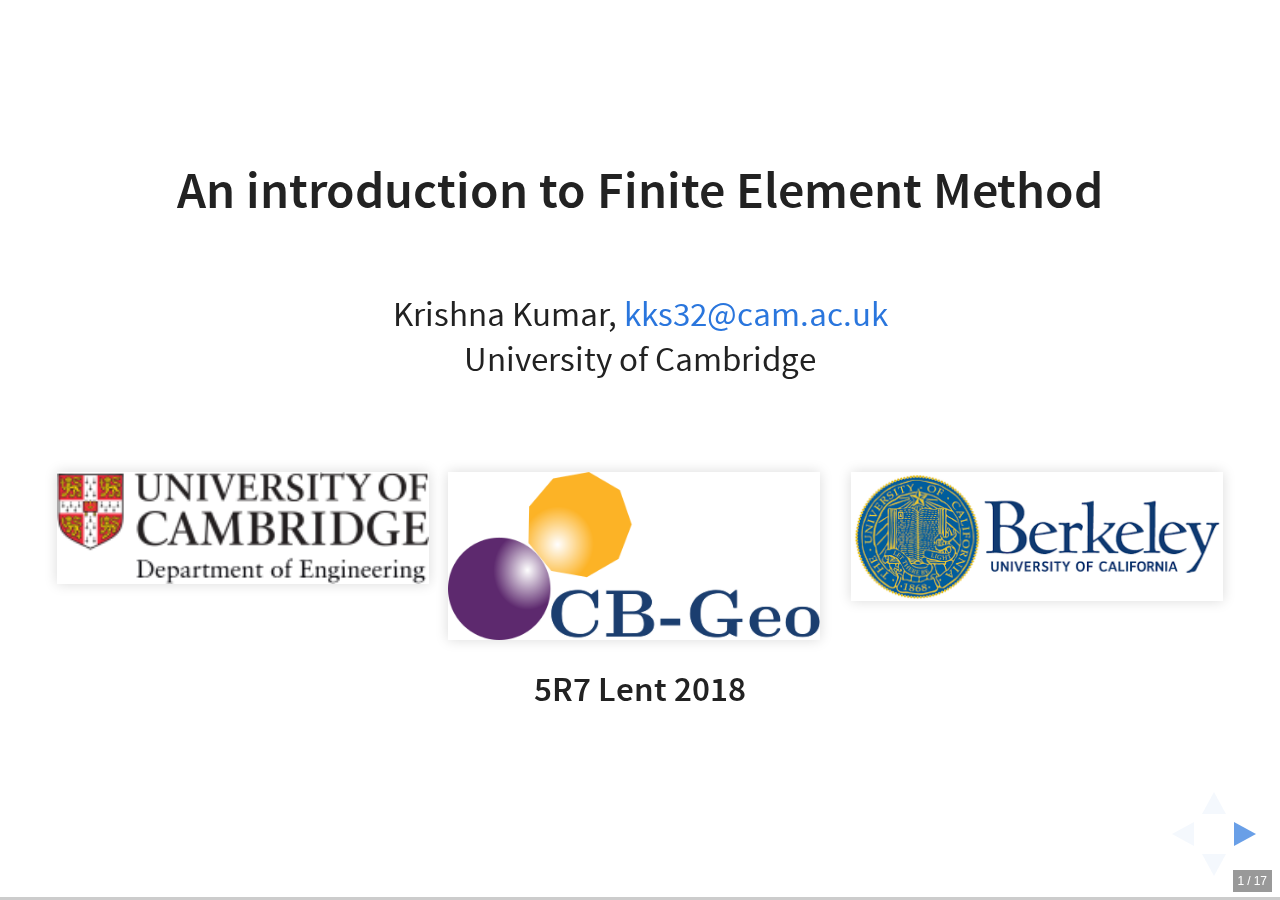
<file: index.html>
<!doctype html>
<html>
  <head>
    <meta charset="utf-8">
    <meta name="viewport" content="width=device-width, initial-scale=1.0, maximum-scale=1.0, user-scalable=no">
    <title>5R7 An Introduction to Finite Element Method</title>
    <link rel="stylesheet" href="css/reveal.css">
    <link rel="stylesheet" href="css/theme/white.css">
    <!-- Theme used for syntax highlighting of code -->
    <link rel="stylesheet" href="lib/css/zenburn.css">
    <!-- Printing and PDF exports -->
    <script>
      var link = document.createElement('link');
      link.rel = 'stylesheet';
      link.type = 'text/css';
      link.href = window.location.search.match(/print-pdf/gi) ? 'css/print/pdf.css' : 'css/print/paper.css';
      document.getElementsByTagName('head')[0].appendChild(link);
    </script>
    <!-- MathJax -->
    <script type="text/javascript" src="https://cdn.mathjax.org/mathjax/latest/MathJax.js?config=TeX-AMS-MML_HTMLorMML"></script>
    <script type="text/x-mathjax-config">
      MathJax.Hub.Config({tex2jax: {inlineMath: [['$','$'], ['\\(','\\)']]}});
    </script>
    <!-- Script for Video play back on Slide for multiple videos-->
    <script
      src = "js/video.js"></script>
  </head>
  <body>
    <div class="reveal">
      <div class="slides">
        <!-- Section -->
        <section>
          <section>
            <h2>An introduction to Finite Element Method</h2>
            <p>
              <br/>Krishna Kumar, <a href="mailto:kks32@cam.ac.uk">kks32@cam.ac.uk</a>
              <br/>University of Cambridge
            </p>
            <br/>
            <div style="float: left; width: 100%;">
              <span style="float: left; width: 33%; text-align: center;">
              <img style="border:0;" src="images/themes/cued.png" width="100%">
              </span>
              <span style="float: left; width: 33%; text-align: center;">
              <img style="border:0;" src="images/themes/cb-geo-text-white.png" width="100%">
              </span>
              <span style="float: right; width: 33%; text-align: center;">
              <img style="border:0;" src="images/themes/berkeley.png" width="100%">
              </span>
            </div>
            <br/><br/>
            <h4>5R7 Lent 2018</h4>
          </section>
        </section>
        <!-- FEA -->
        <section>
          <section>
            <h2>Finite Element Analysis</h2>
            <figure>
              <img src="images/fea-geotech.png" width="100%">
            </figure>
          </section>
          <section>
            <h2>FEA</h2>
            <figure>
              <img src="images/fem.png" width="100%">
            </figure>
          </section>
          <!-- FEA Strong form -->
          <section>
            <h2>Strong form</h2>
            <figure>
              <img src="images/strong-form.png" width="70%">
            </figure>
          </section>
          <!-- FEA Strong form 1D Bar -->
          <section>
            <h2>Strong form for a 1D bar</h2>
            <figure>
              <img src="images/strong-form-1d-bar.png" width="100%">
            </figure>
          </section>
          <!-- FEA Strong form 1D Bar -->
          <section>
            <h2>Strong form for a 1D bar</h2>
            <figure>
              <img src="images/integral-strong-form.png" width="50%">
            </figure>
            <p>
              The forces $h$ acting at the ends of the bar are related to the
              normal force in the bar $N$ via $h = N n_x$, where $n_x$ is the
              ‘outward unit normal’ at the ends of the bar. </p>
            <p>To satisfy equilibrium, forces acting on the bar must sum to zero.</p>
            <p>
              $$0 = h(L) + h(0) + \int_{0}^{L}{f \mathrm{dx}} => N(L) - N(0) + \int_{0}^{L}{f \mathrm{dx}}$$ (since $h = Nn_x$)
              $$0 =  \int_{0}^{L}{\frac{dN}{dx} \mathrm{dx}} + \int_{0}^{L}{f \mathrm{dx}}$$
              All ‘smaller’ parts of the bar must also be in equilibrium, therefore we can remove the integrals, $-\frac{dN}{dx} = f$.
            </p>
          </section>
          <section>
            <h2>Strong form for a 1D bar</h2>
            <ul>
              <li>Equilibrium equation: $ -\frac{dN}{dx} = f $</li>
              <li>Linear elasticity: $ N = A \sigma = EA \frac{du}{dx} = EA\epsilon $</li>
              <li>Inserting the constitutive model into the equilibrium equation:
                $$ -\frac{d}{dx}\left(EA\frac{du}{dx}\right) = f$$
              </li>
              <li>Boundary conditions: <br/>
                $u = 0$ at $x = 0$ (displacement or "Dirichlet" boundary condition)<br/>
                $EA\epsilon = h$ at $ x = L $ (force or "Neumann" boundary condition)
              </li>
            </ul>
          </section>
          <!-- Weakform -->
          <section>
            <h2>Converting Strong form to Weak form</h2>
            <p>The weak form is solved approximately using the finite element method</p>
            <ul>
              <li>Multiply the strong form equation by a weight function $v$ which is equal to zero where Dirichlet (displacement) boundary conditions are applied, but is otherwise arbitrary (must be sufficiently continous)</li>
              <li>Use integration by parts to `shift` derivatives to the weight fucntion</li>
              <li>Insert the Neumann (force) boundary conditions</li>
            </ul>
          </section>
          <section>
            <h2>Weak form for a 1D bar</h2>
            <ul>
              <li>Multiply by weight function: $$ -\int_{0}^{L}v\frac{dN}{dx}dx = \int_{0}^{L}vf dx$$</li>
              <li>Integration by parts:  $$ \int_{0}^{L}\frac{dv}{dx} N dx = \int_{0}^{L}vf dx + vN|_{x=0}^{x=L}$$</li>
              <li>Since $v(0) = 0$, inserting the constitutive relation and considering the force boundary at $x = L$:
                $$ \int_{0}^{L}\frac{dv}{dx} EA \frac{du}{dx} dx = \int_{0}^{L}vf dx + v(L)h$$
              </li>
            </ul>
          </section>
          <!-- Finite element formulation-->
          <section>
            <h2>Finite Element formulation in 1D</h2>
            <ul>
              <li>
                FE is a
                <emph>
                Galerkin method
                <emph>
                , which approximates a PDE by replacing the unknown function (the displacement $u$ in the case of the elastic bar) and the weight function $v$ by approximate fields ($u_h$ and $v_h$). Inserting these fields:
                $$ \int_{0}^{L}EA \frac{dv_h}{dx} \frac{du_h}{dx} dx = \int_{0}^{L}v_h f dx + v_h(L)h$$
              </li>
              <li>The approximate displacement field $u_h$ is defined using a set of basis functions $N_i(x)$ and values $a_i$ at a discrete number of points $x_i$ (known as nodes).  For $n$ number of nodes, the approximate displacement field:  $$ u_h(x) = \sum_{i}^{n} N_i (x) a_i$$</li>
              <li>
                In FE, the basis functions $N_i$ are
                <emph>"Shape functions"</emph>
                . The approximate strain field follows:
                $$ \epsilon_h = \frac{du_h}{dx} = \sum_{i}^{n}\frac{dN_i(x)}{dx} a_i$$
              </li>
            </ul>
          </section>
          <!-- Finite element formulation-->
          <section>
            <h2>Basis functions</h2>
            <div style="float: left; width: 50%;">
               <figure>
                  <img style = "border:0;" src="images/discretisation2.png" width="100%">
               </figure>
            </div>
            <div style="float: left; width: 50%;">
               <figure>
                  <img style = "border:0;" src="images/discretisation1.png" width="100%">
               </figure>
            </div>
          </section>
          <section>
            <h2>Finite Element formulation in 1D</h2>
            <ul>
              <li>FE involves finding the coefficients of $a_i$, which gives approximate solution $u_h$ and $\epsilon_h$. </li>
              <li>
                The simplest FE basis function for 1D are hat-like continous piecewise linear polynomials. Each node $i$ has its own shape function and own dof. A shape function is equal to 1 at its own node and 0 at all others
                <figure>
                  <img src="images/shape-functions.png" width="100%">
                </figure>
              </li>
            </ul>
          </section>
          <section>
            <h2>Finite Element formulation in 1D</h2>
            <ul>
              <li>Weakform:
                $$ \int_{0}^{L}EA \frac{dv_h}{dx} \frac{du_h}{dx} dx = \int_{0}^{L}v_h f dx + v_h(L)h$$
              </li>
              <li>Inserting expressions for $u_h$ and $v_h$:
                $$ \int_{0}^{L}EA \left(\sum_i^n\frac{dN_i}{dx}{a_i^*}\right)\left(\sum_j^n\frac{dN_j}{dx}{a_j}\right) = \int_{0}^{L}\left(\sum_i^nN_ia_i^*\right) f dx + \left(\sum_i^nN_i(L)a_i^*\right)h$$
              </li>
              <li>Since $a_i^*$ and $a_j$ are not functions of $x$:
                $$ \sum_i^n {a_i^*} \left(\sum_j^n {a_j} \int_{0}^{L}EA \frac{dN_i}{dx}\frac{dN_j}{dx}\right) = \sum_i^n a_i^*\int_{0}^{L}N_i f dx + \sum_i^nN_i(L)a_i^*h$$
              </li>
            </ul>
          </section>
          <section>
            <h2>Finite Element formulation in 1D</h2>
            <ul>
              <li>Since $a_i^*$ is arbitrary for each $i$ we set $a_{k=i}^*=1$ and $a_{k \ne i}^*=1$. Then for each $i$ we have an equation with $n$ unknowns (the values of $a_j$):
                $$ i = 1: \sum_j^n {a_j} \int_{0}^{L}EA \frac{dN_1}{dx}\frac{dN_j}{dx} dx = \int_{0}^{L}N_1 f dx + N_i(L)h,$$
                $$ i = 2: \sum_j^n {a_j} \int_{0}^{L}EA \frac{dN_2}{dx}\frac{dN_j}{dx} dx = \int_{0}^{L}N_2 f dx + N_i(L)h,$$
                $$\dots$$
                $$ i = n: \sum_j^n {a_j} \int_{0}^{L}EA \frac{dN_n}{dx}\frac{dN_j}{dx} dx = \int_{0}^{L}N_n f dx + N_i(L)h,$$
              </li>
              <li>A system of linear equationos is most conveniently expressed as a matrix:
                $$ \mathbf{K a} = \mathbf{b} $$
              </li>
              <li>Stiffness matrix: $K_{ij} = \int_{0}^{L}EA \frac{dN_i}{dx}\frac{dN_j}{dx} dx$<br>
                right-hand side vector: $b_i = \int_{0}^{L}N_i f dx + N_i(L)h$.
              </li>
            </ul>
          </section>
          <section>
            <h2>1D Shape functions</h2>
            <ul>
              <li>
                Linear shape function between 2 nodes. Shape function is equal to 1 at its own node, and 0 at other nodes of the element:
                <figure>
                  <img src="images/1d-shape-function.png" width="50%">
                </figure>
              </li>
              <li>The displacement field: $u_h(x) = N_1(x) a_1 + N_2 (x) a_2 = (-\frac{x}{l} +1) a_1 + \frac{x}{l}a_2$</li>
              <li>The strain field: $\epsilon_h(x) = \frac{dN_1(x)}{dx} a_1 + \frac{dN_2 (x)}{dx} a_2 = -\frac{1}{l} a_1 + \frac{1}{l}a_2$</li>
              <li>In matrix format: $ u_h = \mathbf{Na_e} $ and $\epsilon_h = \mathbf{Ba_e}$.</li>
              <li>Shape function: $\mathbf{N} =\left[N_1(x) \quad  N_2(x)\right]$ and derivatives: $\mathbf{B} = \left[ \frac{dN_1(x)}{dx}  \quad \frac{dN_2(x)}{dx}\right]$
            </ul>
          </section>
          <section>
            <h2>FE formulation: 1D element</h2>
            <ul>
              <li>Stiffness matrix for 1D element: $K_{ij} = \int_{0}^{L} \frac{dN_i}{dx} EA \frac{dN_j}{dx} dx$</li>
              <li>FE matrix notation: $$K_{e} = \int_{0}^{L} \mathbf{B}^T EA \mathbf{B} dx$$
                <br/>
                $$K_{e} = \int_0^L
                \left[ \begin{matrix} \frac{dN_1}{dx} \\ \frac{dN_2}{dx} \end{matrix} \right] EA
                \left[ \begin{matrix} \frac{dN_1}{dx} & \frac{dN_2}{dx}  \end{matrix} \right] dx$$
                <br/>
                $$K_{e} = \frac{EA}{l} \left[\begin{matrix} 1 & -1 \\ -1 & 1 \end{matrix} \right]$$
              </li>
            </ul>
          </section>
          <section>
            <h2>Finite Element Analysis of a Cantilever beam</h2>
            <figure>
              <img src="images/cantilever.png" width="100%">
            </figure>
          </section>
        </section>
        <!-- Special thanks to Chitra atthai! -->
      </div>
    </div>
    <script src="lib/js/head.min.js"></script>
    <script src="js/reveal.js"></script>
    <script>
      // More info https://github.com/hakimel/reveal.js#configuration
      Reveal.initialize({
          history: true,
          slideNumber: 'c/t',
          // More info https://github.com/hakimel/reveal.js#dependencies
          dependencies: [{
              src: 'plugin/markdown/marked.js'
          }, {
              src: 'plugin/markdown/markdown.js'
          }, {
              src: 'plugin/notes/notes.js',
              async: true
          }, {
              src: 'plugin/highlight/highlight.js',
              async: true,
              callback: function() {
                  hljs.initHighlightingOnLoad();
              }
          }]
      });
    </script>
  </body>
</html>
</file>
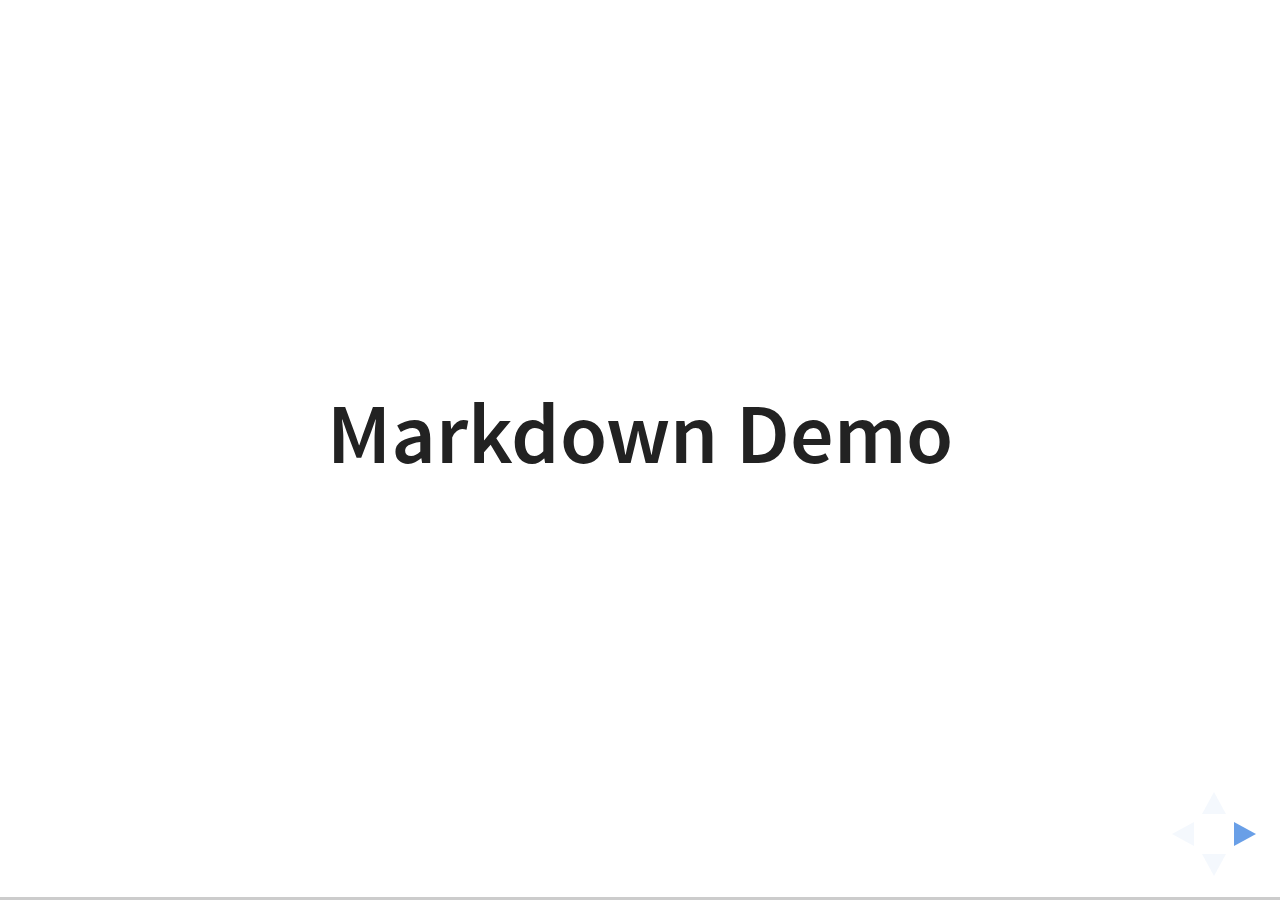
<file: plugin/markdown/example.html>
<!doctype html>
<html lang="en">

	<head>
		<meta charset="utf-8">

		<title>reveal.js - Markdown Demo</title>

		<link rel="stylesheet" href="../../css/reveal.css">
		<link rel="stylesheet" href="../../css/theme/white.css" id="theme">

        <link rel="stylesheet" href="../../lib/css/zenburn.css">
	</head>

	<body>

		<div class="reveal">

			<div class="slides">

                <!-- Use external markdown resource, separate slides by three newlines; vertical slides by two newlines -->
                <section data-markdown="example.md" data-separator="^\n\n\n" data-separator-vertical="^\n\n"></section>

                <!-- Slides are separated by three dashes (quick 'n dirty regular expression) -->
                <section data-markdown data-separator="---">
                    <script type="text/template">
                        ## Demo 1
                        Slide 1
                        ---
                        ## Demo 1
                        Slide 2
                        ---
                        ## Demo 1
                        Slide 3
                    </script>
                </section>

                <!-- Slides are separated by newline + three dashes + newline, vertical slides identical but two dashes -->
                <section data-markdown data-separator="^\n---\n$" data-separator-vertical="^\n--\n$">
                    <script type="text/template">
                        ## Demo 2
                        Slide 1.1

                        --

                        ## Demo 2
                        Slide 1.2

                        ---

                        ## Demo 2
                        Slide 2
                    </script>
                </section>

                <!-- No "extra" slides, since there are no separators defined (so they'll become horizontal rulers) -->
                <section data-markdown>
                    <script type="text/template">
                        A

                        ---

                        B

                        ---

                        C
                    </script>
                </section>

                <!-- Slide attributes -->
                <section data-markdown>
                    <script type="text/template">
                        <!-- .slide: data-background="#000000" -->
                        ## Slide attributes
                    </script>
                </section>

                <!-- Element attributes -->
                <section data-markdown>
                    <script type="text/template">
                        ## Element attributes
                        - Item 1 <!-- .element: class="fragment" data-fragment-index="2" -->
                        - Item 2 <!-- .element: class="fragment" data-fragment-index="1" -->
                    </script>
                </section>

                <!-- Code -->
                <section data-markdown>
                    <script type="text/template">
                        ```php
                        public function foo()
                        {
                            $foo = array(
                                'bar' => 'bar'
                            )
                        }
                        ```
                    </script>
                </section>

            </div>
		</div>

		<script src="../../lib/js/head.min.js"></script>
		<script src="../../js/reveal.js"></script>

		<script>

			Reveal.initialize({
				controls: true,
				progress: true,
				history: true,
				center: true,

				// Optional libraries used to extend on reveal.js
				dependencies: [
					{ src: '../../lib/js/classList.js', condition: function() { return !document.body.classList; } },
					{ src: 'marked.js', condition: function() { return !!document.querySelector( '[data-markdown]' ); } },
                    { src: 'markdown.js', condition: function() { return !!document.querySelector( '[data-markdown]' ); } },
                    { src: '../highlight/highlight.js', async: true, callback: function() { hljs.initHighlightingOnLoad(); } },
					{ src: '../notes/notes.js' }
				]
			});

		</script>

	</body>
</html>
</file>
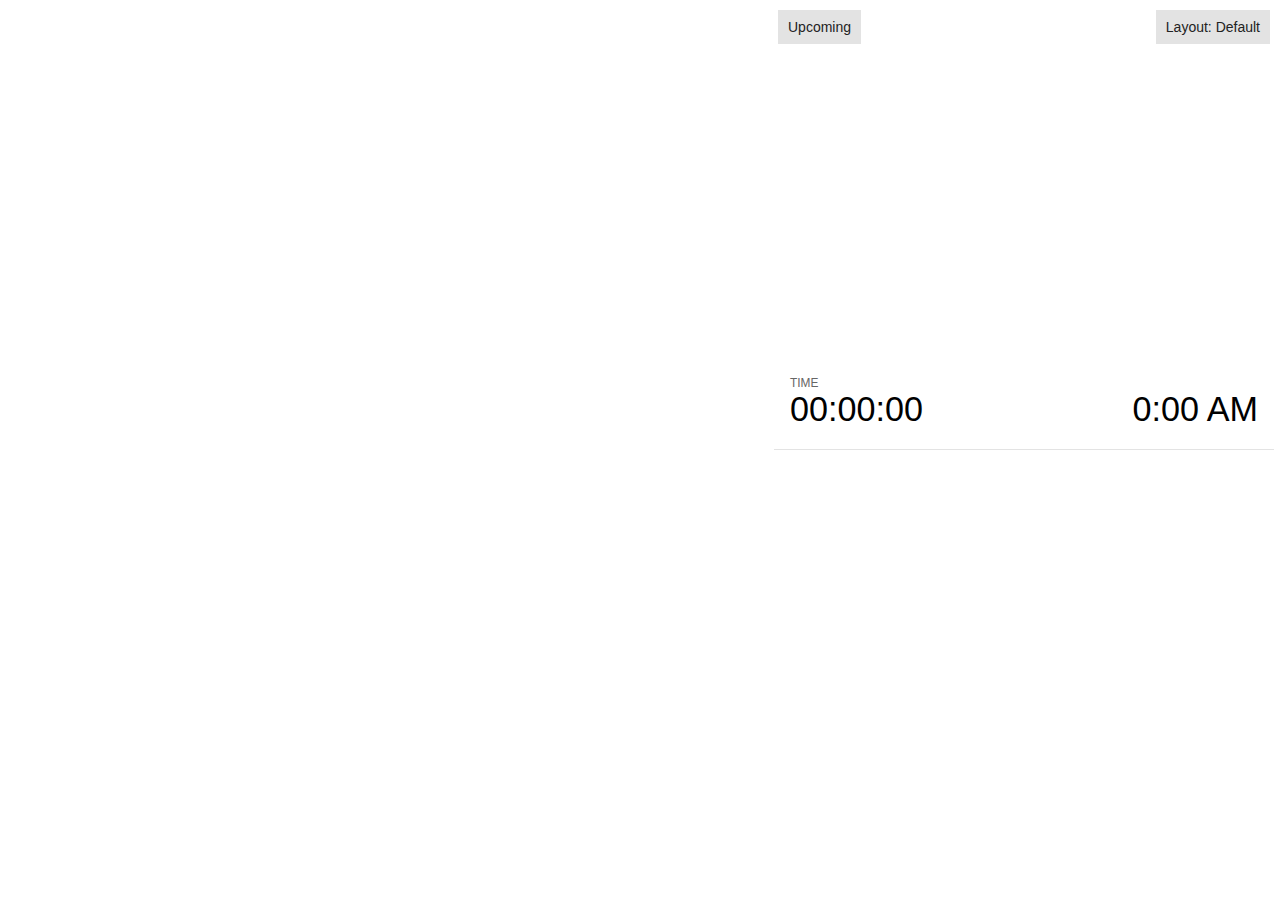
<file: plugin/notes/notes.html>
<!doctype html>
<html lang="en">
	<head>
		<meta charset="utf-8">

		<title>reveal.js - Slide Notes</title>

		<style>
			body {
				font-family: Helvetica;
				font-size: 18px;
			}

			#current-slide,
			#upcoming-slide,
			#speaker-controls {
				padding: 6px;
				box-sizing: border-box;
				-moz-box-sizing: border-box;
			}

			#current-slide iframe,
			#upcoming-slide iframe {
				width: 100%;
				height: 100%;
				border: 1px solid #ddd;
			}

			#current-slide .label,
			#upcoming-slide .label {
				position: absolute;
				top: 10px;
				left: 10px;
				z-index: 2;
			}

			.overlay-element {
				height: 34px;
				line-height: 34px;
				padding: 0 10px;
				text-shadow: none;
				background: rgba( 220, 220, 220, 0.8 );
				color: #222;
				font-size: 14px;
			}

			.overlay-element.interactive:hover {
				background: rgba( 220, 220, 220, 1 );
			}

			#current-slide {
				position: absolute;
				width: 60%;
				height: 100%;
				top: 0;
				left: 0;
				padding-right: 0;
			}

			#upcoming-slide {
				position: absolute;
				width: 40%;
				height: 40%;
				right: 0;
				top: 0;
			}

			/* Speaker controls */
			#speaker-controls {
				position: absolute;
				top: 40%;
				right: 0;
				width: 40%;
				height: 60%;
				overflow: auto;
				font-size: 18px;
			}

				.speaker-controls-time.hidden,
				.speaker-controls-notes.hidden {
					display: none;
				}

				.speaker-controls-time .label,
				.speaker-controls-pace .label,
				.speaker-controls-notes .label {
					text-transform: uppercase;
					font-weight: normal;
					font-size: 0.66em;
					color: #666;
					margin: 0;
				}

				.speaker-controls-time, .speaker-controls-pace {
					border-bottom: 1px solid rgba( 200, 200, 200, 0.5 );
					margin-bottom: 10px;
					padding: 10px 16px;
					padding-bottom: 20px;
					cursor: pointer;
				}

				.speaker-controls-time .reset-button {
					opacity: 0;
					float: right;
					color: #666;
					text-decoration: none;
				}
				.speaker-controls-time:hover .reset-button {
					opacity: 1;
				}

				.speaker-controls-time .timer,
				.speaker-controls-time .clock {
					width: 50%;
				}

				.speaker-controls-time .timer,
				.speaker-controls-time .clock,
				.speaker-controls-time .pacing .hours-value,
				.speaker-controls-time .pacing .minutes-value,
				.speaker-controls-time .pacing .seconds-value {
					font-size: 1.9em;
				}

				.speaker-controls-time .timer {
					float: left;
				}

				.speaker-controls-time .clock {
					float: right;
					text-align: right;
				}

				.speaker-controls-time span.mute {
					opacity: 0.3;
				}

				.speaker-controls-time .pacing-title {
					margin-top: 5px;
				}

				.speaker-controls-time .pacing.ahead {
					color: blue;
				}

				.speaker-controls-time .pacing.on-track {
					color: green;
				}

				.speaker-controls-time .pacing.behind {
					color: red;
				}

				.speaker-controls-notes {
					padding: 10px 16px;
				}

				.speaker-controls-notes .value {
					margin-top: 5px;
					line-height: 1.4;
					font-size: 1.2em;
				}

			/* Layout selector */
			#speaker-layout {
				position: absolute;
				top: 10px;
				right: 10px;
				color: #222;
				z-index: 10;
			}
				#speaker-layout select {
					position: absolute;
					width: 100%;
					height: 100%;
					top: 0;
					left: 0;
					border: 0;
					box-shadow: 0;
					cursor: pointer;
					opacity: 0;

					font-size: 1em;
					background-color: transparent;

					-moz-appearance: none;
					-webkit-appearance: none;
					-webkit-tap-highlight-color: rgba(0, 0, 0, 0);
				}

				#speaker-layout select:focus {
					outline: none;
					box-shadow: none;
				}

			.clear {
				clear: both;
			}

			/* Speaker layout: Wide */
			body[data-speaker-layout="wide"] #current-slide,
			body[data-speaker-layout="wide"] #upcoming-slide {
				width: 50%;
				height: 45%;
				padding: 6px;
			}

			body[data-speaker-layout="wide"] #current-slide {
				top: 0;
				left: 0;
			}

			body[data-speaker-layout="wide"] #upcoming-slide {
				top: 0;
				left: 50%;
			}

			body[data-speaker-layout="wide"] #speaker-controls {
				top: 45%;
				left: 0;
				width: 100%;
				height: 50%;
				font-size: 1.25em;
			}

			/* Speaker layout: Tall */
			body[data-speaker-layout="tall"] #current-slide,
			body[data-speaker-layout="tall"] #upcoming-slide {
				width: 45%;
				height: 50%;
				padding: 6px;
			}

			body[data-speaker-layout="tall"] #current-slide {
				top: 0;
				left: 0;
			}

			body[data-speaker-layout="tall"] #upcoming-slide {
				top: 50%;
				left: 0;
			}

			body[data-speaker-layout="tall"] #speaker-controls {
				padding-top: 40px;
				top: 0;
				left: 45%;
				width: 55%;
				height: 100%;
				font-size: 1.25em;
			}

			/* Speaker layout: Notes only */
			body[data-speaker-layout="notes-only"] #current-slide,
			body[data-speaker-layout="notes-only"] #upcoming-slide {
				display: none;
			}

			body[data-speaker-layout="notes-only"] #speaker-controls {
				padding-top: 40px;
				top: 0;
				left: 0;
				width: 100%;
				height: 100%;
				font-size: 1.25em;
			}

			@media screen and (max-width: 1080px) {
				body[data-speaker-layout="default"] #speaker-controls {
					font-size: 16px;
				}
			}

			@media screen and (max-width: 900px) {
				body[data-speaker-layout="default"] #speaker-controls {
					font-size: 14px;
				}
			}

			@media screen and (max-width: 800px) {
				body[data-speaker-layout="default"] #speaker-controls {
					font-size: 12px;
				}
			}

		</style>
	</head>

	<body>

		<div id="current-slide"></div>
		<div id="upcoming-slide"><span class="overlay-element label">Upcoming</span></div>
		<div id="speaker-controls">
			<div class="speaker-controls-time">
				<h4 class="label">Time <span class="reset-button">Click to Reset</span></h4>
				<div class="clock">
					<span class="clock-value">0:00 AM</span>
				</div>
				<div class="timer">
					<span class="hours-value">00</span><span class="minutes-value">:00</span><span class="seconds-value">:00</span>
				</div>
				<div class="clear"></div>

				<h4 class="label pacing-title" style="display: none">Pacing – Time to finish current slide</h4>
				<div class="pacing" style="display: none">
					<span class="hours-value">00</span><span class="minutes-value">:00</span><span class="seconds-value">:00</span>
				</div>
			</div>

			<div class="speaker-controls-notes hidden">
				<h4 class="label">Notes</h4>
				<div class="value"></div>
			</div>
		</div>
		<div id="speaker-layout" class="overlay-element interactive">
			<span class="speaker-layout-label"></span>
			<select class="speaker-layout-dropdown"></select>
		</div>

		<script src="../../plugin/markdown/marked.js"></script>
		<script>

			(function() {

				var notes,
					notesValue,
					currentState,
					currentSlide,
					upcomingSlide,
					layoutLabel,
					layoutDropdown,
					connected = false;

				var SPEAKER_LAYOUTS = {
					'default': 'Default',
					'wide': 'Wide',
					'tall': 'Tall',
					'notes-only': 'Notes only'
				};

				setupLayout();

				window.addEventListener( 'message', function( event ) {

					var data = JSON.parse( event.data );

					// The overview mode is only useful to the reveal.js instance
					// where navigation occurs so we don't sync it
					if( data.state ) delete data.state.overview;

					// Messages sent by the notes plugin inside of the main window
					if( data && data.namespace === 'reveal-notes' ) {
						if( data.type === 'connect' ) {
							handleConnectMessage( data );
						}
						else if( data.type === 'state' ) {
							handleStateMessage( data );
						}
					}
					// Messages sent by the reveal.js inside of the current slide preview
					else if( data && data.namespace === 'reveal' ) {
						if( /ready/.test( data.eventName ) ) {
							// Send a message back to notify that the handshake is complete
							window.opener.postMessage( JSON.stringify({ namespace: 'reveal-notes', type: 'connected'} ), '*' );
						}
						else if( /slidechanged|fragmentshown|fragmenthidden|paused|resumed/.test( data.eventName ) && currentState !== JSON.stringify( data.state ) ) {

							window.opener.postMessage( JSON.stringify({ method: 'setState', args: [ data.state ]} ), '*' );

						}
					}

				} );

				/**
				 * Called when the main window is trying to establish a
				 * connection.
				 */
				function handleConnectMessage( data ) {

					if( connected === false ) {
						connected = true;

						setupIframes( data );
						setupKeyboard();
						setupNotes();
						setupTimer();
					}

				}

				/**
				 * Called when the main window sends an updated state.
				 */
				function handleStateMessage( data ) {

					// Store the most recently set state to avoid circular loops
					// applying the same state
					currentState = JSON.stringify( data.state );

					// No need for updating the notes in case of fragment changes
					if ( data.notes ) {
						notes.classList.remove( 'hidden' );
						notesValue.style.whiteSpace = data.whitespace;
						if( data.markdown ) {
							notesValue.innerHTML = marked( data.notes );
						}
						else {
							notesValue.innerHTML = data.notes;
						}
					}
					else {
						notes.classList.add( 'hidden' );
					}

					// Update the note slides
					currentSlide.contentWindow.postMessage( JSON.stringify({ method: 'setState', args: [ data.state ] }), '*' );
					upcomingSlide.contentWindow.postMessage( JSON.stringify({ method: 'setState', args: [ data.state ] }), '*' );
					upcomingSlide.contentWindow.postMessage( JSON.stringify({ method: 'next' }), '*' );

				}

				// Limit to max one state update per X ms
				handleStateMessage = debounce( handleStateMessage, 200 );

				/**
				 * Forward keyboard events to the current slide window.
				 * This enables keyboard events to work even if focus
				 * isn't set on the current slide iframe.
				 */
				function setupKeyboard() {

					document.addEventListener( 'keydown', function( event ) {
						currentSlide.contentWindow.postMessage( JSON.stringify({ method: 'triggerKey', args: [ event.keyCode ] }), '*' );
					} );

				}

				/**
				 * Creates the preview iframes.
				 */
				function setupIframes( data ) {

					var params = [
						'receiver',
						'progress=false',
						'history=false',
						'transition=none',
						'autoSlide=0',
						'backgroundTransition=none'
					].join( '&' );

					var urlSeparator = /\?/.test(data.url) ? '&' : '?';
					var hash = '#/' + data.state.indexh + '/' + data.state.indexv;
					var currentURL = data.url + urlSeparator + params + '&postMessageEvents=true' + hash;
					var upcomingURL = data.url + urlSeparator + params + '&controls=false' + hash;

					currentSlide = document.createElement( 'iframe' );
					currentSlide.setAttribute( 'width', 1280 );
					currentSlide.setAttribute( 'height', 1024 );
					currentSlide.setAttribute( 'src', currentURL );
					document.querySelector( '#current-slide' ).appendChild( currentSlide );

					upcomingSlide = document.createElement( 'iframe' );
					upcomingSlide.setAttribute( 'width', 640 );
					upcomingSlide.setAttribute( 'height', 512 );
					upcomingSlide.setAttribute( 'src', upcomingURL );
					document.querySelector( '#upcoming-slide' ).appendChild( upcomingSlide );

				}

				/**
				 * Setup the notes UI.
				 */
				function setupNotes() {

					notes = document.querySelector( '.speaker-controls-notes' );
					notesValue = document.querySelector( '.speaker-controls-notes .value' );

				}

				function getTimings() {

					var slides = Reveal.getSlides();
					var defaultTiming = Reveal.getConfig().defaultTiming;
					if (defaultTiming == null) {
						return null;
					}
					var timings = [];
					for ( var i in slides ) {
						var slide = slides[i];
						var timing = defaultTiming;
						if( slide.hasAttribute( 'data-timing' )) {
							var t = slide.getAttribute( 'data-timing' );
							timing = parseInt(t);
							if( isNaN(timing) ) {
								console.warn("Could not parse timing '" + t + "' of slide " + i + "; using default of " + defaultTiming);
								timing = defaultTiming;
							}
						}
						timings.push(timing);
					}
					return timings;

				}

				/**
				 * Return the number of seconds allocated for presenting
				 * all slides up to and including this one.
				 */
				function getTimeAllocated(timings) {

					var slides = Reveal.getSlides();
					var allocated = 0;
					var currentSlide = Reveal.getSlidePastCount();
					for (var i in slides.slice(0, currentSlide + 1)) {
						allocated += timings[i];
					}
					return allocated;

				}

				/**
				 * Create the timer and clock and start updating them
				 * at an interval.
				 */
				function setupTimer() {

					var start = new Date(),
					timeEl = document.querySelector( '.speaker-controls-time' ),
					clockEl = timeEl.querySelector( '.clock-value' ),
					hoursEl = timeEl.querySelector( '.hours-value' ),
					minutesEl = timeEl.querySelector( '.minutes-value' ),
					secondsEl = timeEl.querySelector( '.seconds-value' ),
					pacingTitleEl = timeEl.querySelector( '.pacing-title' ),
					pacingEl = timeEl.querySelector( '.pacing' ),
					pacingHoursEl = pacingEl.querySelector( '.hours-value' ),
					pacingMinutesEl = pacingEl.querySelector( '.minutes-value' ),
					pacingSecondsEl = pacingEl.querySelector( '.seconds-value' );

					var timings = getTimings();
					if (timings !== null) {
						pacingTitleEl.style.removeProperty('display');
						pacingEl.style.removeProperty('display');
					}

					function _displayTime( hrEl, minEl, secEl, time) {

						var sign = Math.sign(time) == -1 ? "-" : "";
						time = Math.abs(Math.round(time / 1000));
						var seconds = time % 60;
						var minutes = Math.floor( time / 60 ) % 60 ;
						var hours = Math.floor( time / ( 60 * 60 )) ;
						hrEl.innerHTML = sign + zeroPadInteger( hours );
						if (hours == 0) {
							hrEl.classList.add( 'mute' );
						}
						else {
							hrEl.classList.remove( 'mute' );
						}
						minEl.innerHTML = ':' + zeroPadInteger( minutes );
						if (hours == 0 && minutes == 0) {
							minEl.classList.add( 'mute' );
						}
						else {
							minEl.classList.remove( 'mute' );
						}
						secEl.innerHTML = ':' + zeroPadInteger( seconds );
					}

					function _updateTimer() {

						var diff, hours, minutes, seconds,
						now = new Date();

						diff = now.getTime() - start.getTime();

						clockEl.innerHTML = now.toLocaleTimeString( 'en-US', { hour12: true, hour: '2-digit', minute:'2-digit' } );
						_displayTime( hoursEl, minutesEl, secondsEl, diff );
						if (timings !== null) {
							_updatePacing(diff);
						}

					}

					function _updatePacing(diff) {

						var slideEndTiming = getTimeAllocated(timings) * 1000;
						var currentSlide = Reveal.getSlidePastCount();
						var currentSlideTiming = timings[currentSlide] * 1000;
						var timeLeftCurrentSlide = slideEndTiming - diff;
						if (timeLeftCurrentSlide < 0) {
							pacingEl.className = 'pacing behind';
						}
						else if (timeLeftCurrentSlide < currentSlideTiming) {
							pacingEl.className = 'pacing on-track';
						}
						else {
							pacingEl.className = 'pacing ahead';
						}
						_displayTime( pacingHoursEl, pacingMinutesEl, pacingSecondsEl, timeLeftCurrentSlide );

					}

					// Update once directly
					_updateTimer();

					// Then update every second
					setInterval( _updateTimer, 1000 );

					function _resetTimer() {

						if (timings == null) {
							start = new Date();
						}
						else {
							// Reset timer to beginning of current slide
							var slideEndTiming = getTimeAllocated(timings) * 1000;
							var currentSlide = Reveal.getSlidePastCount();
							var currentSlideTiming = timings[currentSlide] * 1000;
							var previousSlidesTiming = slideEndTiming - currentSlideTiming;
							var now = new Date();
							start = new Date(now.getTime() - previousSlidesTiming);
						}
						_updateTimer();

					}

					timeEl.addEventListener( 'click', function() {
						_resetTimer();
						return false;
					} );

				}

				/**
				 * Sets up the speaker view layout and layout selector.
				 */
				function setupLayout() {

					layoutDropdown = document.querySelector( '.speaker-layout-dropdown' );
					layoutLabel = document.querySelector( '.speaker-layout-label' );

					// Render the list of available layouts
					for( var id in SPEAKER_LAYOUTS ) {
						var option = document.createElement( 'option' );
						option.setAttribute( 'value', id );
						option.textContent = SPEAKER_LAYOUTS[ id ];
						layoutDropdown.appendChild( option );
					}

					// Monitor the dropdown for changes
					layoutDropdown.addEventListener( 'change', function( event ) {

						setLayout( layoutDropdown.value );

					}, false );

					// Restore any currently persisted layout
					setLayout( getLayout() );

				}

				/**
				 * Sets a new speaker view layout. The layout is persisted
				 * in local storage.
				 */
				function setLayout( value ) {

					var title = SPEAKER_LAYOUTS[ value ];

					layoutLabel.innerHTML = 'Layout' + ( title ? ( ': ' + title ) : '' );
					layoutDropdown.value = value;

					document.body.setAttribute( 'data-speaker-layout', value );

					// Persist locally
					if( supportsLocalStorage() ) {
						window.localStorage.setItem( 'reveal-speaker-layout', value );
					}

				}

				/**
				 * Returns the ID of the most recently set speaker layout
				 * or our default layout if none has been set.
				 */
				function getLayout() {

					if( supportsLocalStorage() ) {
						var layout = window.localStorage.getItem( 'reveal-speaker-layout' );
						if( layout ) {
							return layout;
						}
					}

					// Default to the first record in the layouts hash
					for( var id in SPEAKER_LAYOUTS ) {
						return id;
					}

				}

				function supportsLocalStorage() {

					try {
						localStorage.setItem('test', 'test');
						localStorage.removeItem('test');
						return true;
					}
					catch( e ) {
						return false;
					}

				}

				function zeroPadInteger( num ) {

					var str = '00' + parseInt( num );
					return str.substring( str.length - 2 );

				}

				/**
				 * Limits the frequency at which a function can be called.
				 */
				function debounce( fn, ms ) {

					var lastTime = 0,
						timeout;

					return function() {

						var args = arguments;
						var context = this;

						clearTimeout( timeout );

						var timeSinceLastCall = Date.now() - lastTime;
						if( timeSinceLastCall > ms ) {
							fn.apply( context, args );
							lastTime = Date.now();
						}
						else {
							timeout = setTimeout( function() {
								fn.apply( context, args );
								lastTime = Date.now();
							}, ms - timeSinceLastCall );
						}

					}

				}

			})();

		</script>
	</body>
</html>
</file>
<file: css/theme/white.css>
/**
 * White theme for reveal.js. This is the opposite of the 'black' theme.
 *
 * By Hakim El Hattab, http://hakim.se
 */
@import url(../../lib/font/source-sans-pro/source-sans-pro.css);
section.has-dark-background, section.has-dark-background h1, section.has-dark-background h2, section.has-dark-background h3, section.has-dark-background h4, section.has-dark-background h5, section.has-dark-background h6 {
  color: #fff; }

/*********************************************
 * GLOBAL STYLES
 *********************************************/
body {
  background: #fff;
  background-color: #fff;
}

.reveal {
  font-family: "Source Sans Pro", Helvetica, sans-serif;
  font-size: 28px;
  font-weight: normal;
  color: #222; }

::selection {
  color: #fff;
  background: #98bdef;
  text-shadow: none; }

.reveal .slides > section,
.reveal .slides > section > section {
  line-height: 1.3;
  font-weight: inherit; }

/*********************************************
 * HEADERS
 *********************************************/
.reveal h1,
.reveal h2,
.reveal h3,
.reveal h4,
.reveal h5,
.reveal h6 {
  margin: 0 0 20px 0;
  color: #222;
  font-family: "Source Sans Pro", Helvetica, sans-serif;
  font-weight: 600;
  line-height: 1.2;
  letter-spacing: normal;
  /*text-transform: uppercase;*/
  text-shadow: none;
  word-wrap: break-word; }

.reveal h1 {
  font-size: 2.5em; }

.reveal h2 {
  font-size: 1.5em; }

.reveal h3 {
  font-size: 1.2em; }

.reveal h4 {
  font-size: 1em; }

.reveal h1 {
  text-shadow: none; }

/*********************************************
 * OTHER
 *********************************************/
.reveal p {
  margin: 20px 0;
  line-height: 1.3; }

/* Ensure certain elements are never larger than the slide itself */
.reveal img,
.reveal video,
.reveal iframe {
  max-width: 95%;
  max-height: 95%; }

.reveal strong,
.reveal b {
  font-weight: bold; }

.reveal em {
  font-style: italic; }

.reveal ol,
.reveal dl,
.reveal ul {
  display: inline-block;
  text-align: left;
  margin: 0 0 0 1em; }

.reveal ol {
  list-style-type: decimal; }

.reveal ul {
  list-style-type: disc; }

.reveal ul ul {
  list-style-type: square; }

.reveal ul ul ul {
  list-style-type: circle; }

.reveal ul ul,
.reveal ul ol,
.reveal ol ol,
.reveal ol ul {
  display: block;
  margin-left: 40px; }

.reveal dt {
  font-weight: bold; }

.reveal dd {
  margin-left: 40px; }

.reveal q,
.reveal blockquote {
  quotes: none; }

.reveal blockquote {
  display: block;
  position: relative;
  width: 70%;
  margin: 20px auto;
  padding: 5px;
  font-style: italic;
  background: rgba(255, 255, 255, 0.05);
  box-shadow: 0px 0px 2px rgba(0, 0, 0, 0.2); }

.reveal blockquote p:first-child,
.reveal blockquote p:last-child {
  display: inline-block; }

.reveal q {
  font-style: italic; }

.reveal pre {
  display: block;
  position: relative;
  width: 90%;
  margin: 20px auto;
  text-align: left;
  font-size: 0.55em;
  font-family: monospace;
  line-height: 1.2em;
  word-wrap: break-word;
  box-shadow: 0px 0px 6px rgba(0, 0, 0, 0.3); }

.reveal code {
  font-family: monospace; }

.reveal pre code {
  display: block;
  padding: 5px;
  overflow: auto;
  max-height: 400px;
  word-wrap: normal; }

.reveal table {
  margin: auto;
  border-collapse: collapse;
  border-spacing: 0; }

.reveal table th {
  font-weight: bold; }

.reveal table th,
.reveal table td {
  text-align: left;
  padding: 0.2em 0.5em 0.2em 0.5em;
  border-bottom: 1px solid; }

.reveal table th[align="center"],
.reveal table td[align="center"] {
  text-align: center; }

.reveal table th[align="right"],
.reveal table td[align="right"] {
  text-align: right; }

.reveal table tbody tr:last-child th,
.reveal table tbody tr:last-child td {
  border-bottom: none; }

.reveal sup {
  vertical-align: super; }

.reveal sub {
  vertical-align: sub; }

.reveal small {
  display: inline-block;
  font-size: 0.6em;
  line-height: 1.2em;
  vertical-align: top; }

.reveal small * {
  vertical-align: top; }

/*********************************************
 * LINKS
 *********************************************/
.reveal a {
  color: #2a76dd;
  text-decoration: none;
  -webkit-transition: color .15s ease;
  -moz-transition: color .15s ease;
  transition: color .15s ease; }

.reveal a:hover {
  color: #6ca0e8;
  text-shadow: none;
  border: none; }

.reveal .roll span:after {
  color: #fff;
  background: #1a53a1; }

/*********************************************
 * IMAGES
 *********************************************/
.reveal section img {
  margin: 15px 0px;
  background: rgba(255, 255, 255, 0.12);
  border: 4px solid #222;
  box-shadow: 0 0 10px rgba(0, 0, 0, 0.15); }

.reveal section img.plain {
  border: 0;
  box-shadow: none; }

.reveal a img {
  -webkit-transition: all .15s linear;
  -moz-transition: all .15s linear;
  transition: all .15s linear; }

.reveal a:hover img {
  background: rgba(255, 255, 255, 0.2);
  border-color: #2a76dd;
  box-shadow: 0 0 20px rgba(0, 0, 0, 0.55); }

/*********************************************
 * NAVIGATION CONTROLS
 *********************************************/
.reveal .controls .navigate-left,
.reveal .controls .navigate-left.enabled {
  border-right-color: #2a76dd; }

.reveal .controls .navigate-right,
.reveal .controls .navigate-right.enabled {
  border-left-color: #2a76dd; }

.reveal .controls .navigate-up,
.reveal .controls .navigate-up.enabled {
  border-bottom-color: #2a76dd; }

.reveal .controls .navigate-down,
.reveal .controls .navigate-down.enabled {
  border-top-color: #2a76dd; }

.reveal .controls .navigate-left.enabled:hover {
  border-right-color: #6ca0e8; }

.reveal .controls .navigate-right.enabled:hover {
  border-left-color: #6ca0e8; }

.reveal .controls .navigate-up.enabled:hover {
  border-bottom-color: #6ca0e8; }

.reveal .controls .navigate-down.enabled:hover {
  border-top-color: #6ca0e8; }

/*********************************************
 * PROGRESS BAR
 *********************************************/
.reveal .progress {
  background: rgba(0, 0, 0, 0.2); }

.reveal .progress span {
  background: #2a76dd;
  -webkit-transition: width 800ms cubic-bezier(0.26, 0.86, 0.44, 0.985);
  -moz-transition: width 800ms cubic-bezier(0.26, 0.86, 0.44, 0.985);
  transition: width 800ms cubic-bezier(0.26, 0.86, 0.44, 0.985); }

/*# sourceMappingURL=white.css.map */
</file>
<file: lib/css/zenburn.css>
/*

Zenburn style from voldmar.ru (c) Vladimir Epifanov <voldmar@voldmar.ru>
based on dark.css by Ivan Sagalaev

*/

.hljs {
  display: block;
  overflow-x: auto;
  padding: 0.5em;
  background: #3f3f3f;
  color: #dcdcdc;
}

.hljs-keyword,
.hljs-selector-tag,
.hljs-tag {
  color: #e3ceab;
}

.hljs-template-tag {
  color: #dcdcdc;
}

.hljs-number {
  color: #8cd0d3;
}

.hljs-variable,
.hljs-template-variable,
.hljs-attribute {
  color: #efdcbc;
}

.hljs-literal {
  color: #efefaf;
}

.hljs-subst {
  color: #8f8f8f;
}

.hljs-title,
.hljs-name,
.hljs-selector-id,
.hljs-selector-class,
.hljs-section,
.hljs-type {
  color: #efef8f;
}

.hljs-symbol,
.hljs-bullet,
.hljs-link {
  color: #dca3a3;
}

.hljs-deletion,
.hljs-string,
.hljs-built_in,
.hljs-builtin-name {
  color: #cc9393;
}

.hljs-addition,
.hljs-comment,
.hljs-quote,
.hljs-meta {
  color: #7f9f7f;
}


.hljs-emphasis {
  font-style: italic;
}

.hljs-strong {
  font-weight: bold;
}
</file>
